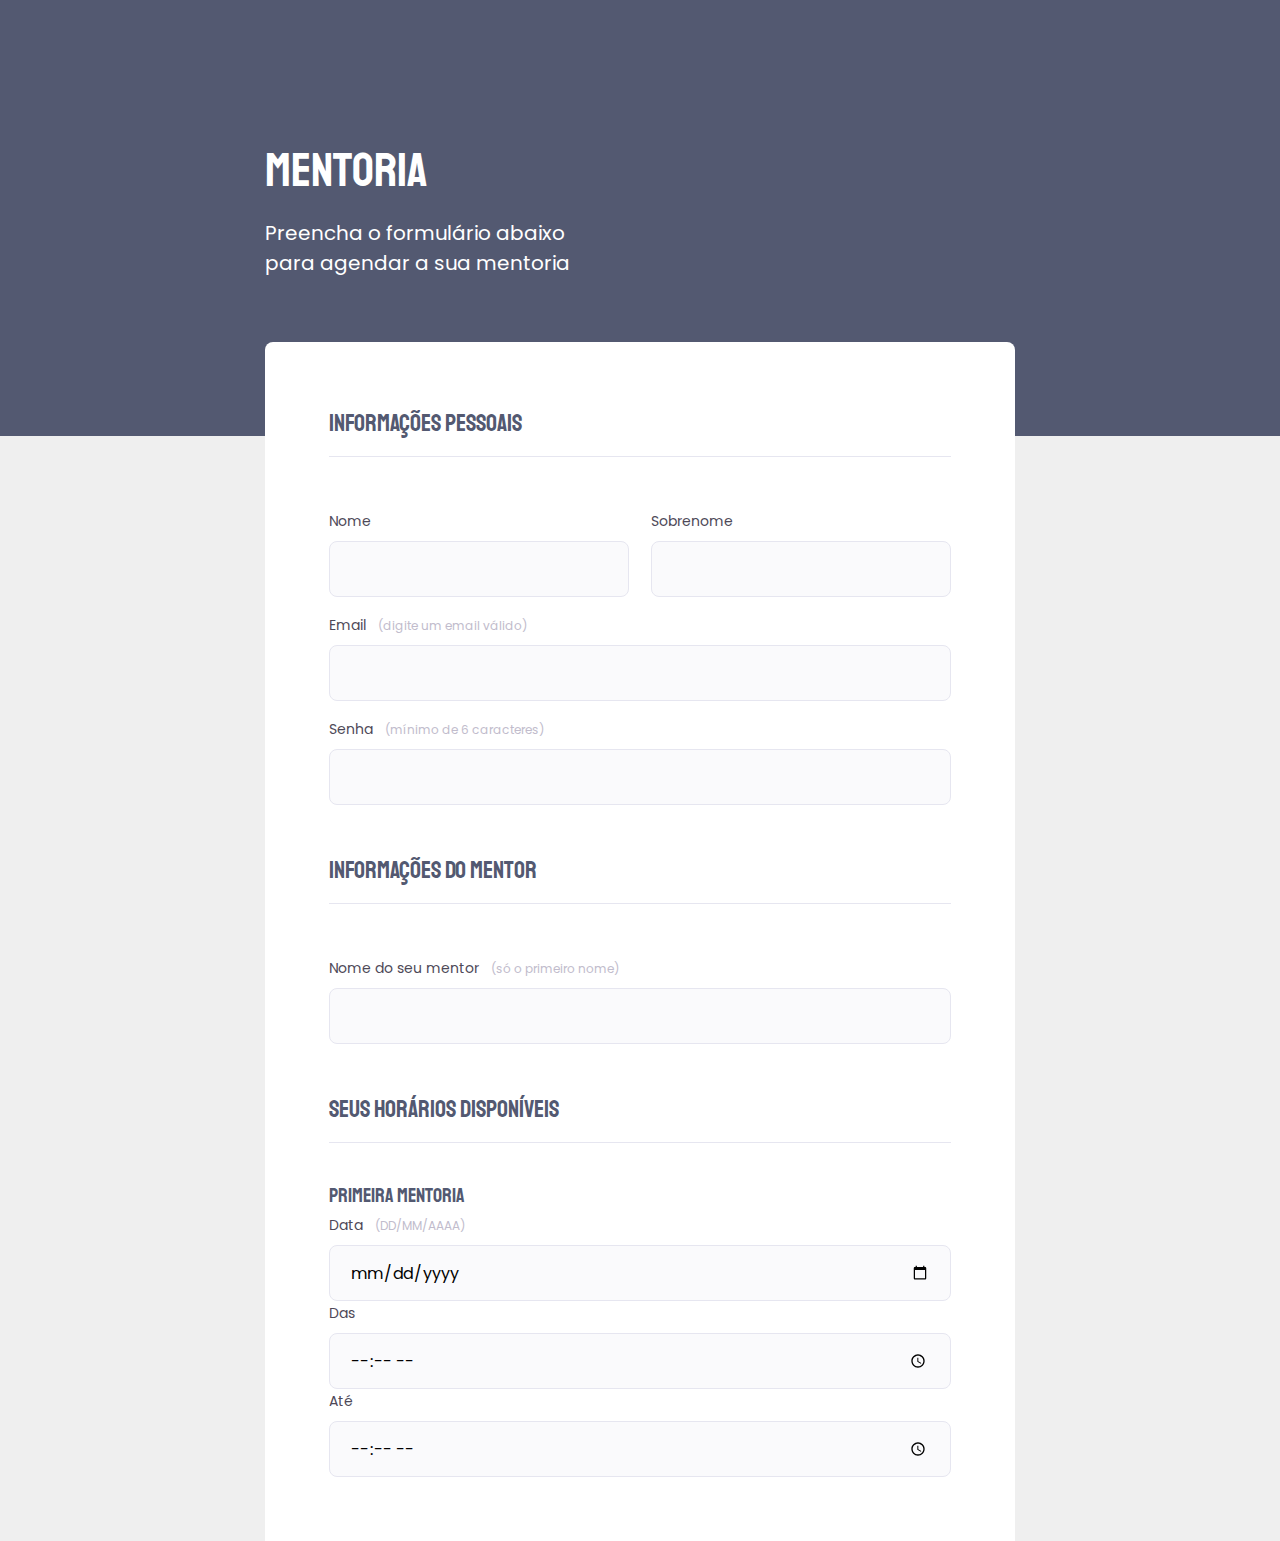
<file: Projeto 03 meu/index.html>
<!DOCTYPE html>
<html lang="pt-br">
  <head>
    <meta charset="UTF-8" />
    <link rel="stylesheet" href="style.css" />
    <link rel="preconnect" href="https://fonts.googleapis.com" />
    <link rel="preconnect" href="https://fonts.gstatic.com" crossorigin />
    <link
      href="https://fonts.googleapis.com/css2?family=Poppins&family=Staatliches&display=swap"
      rel="stylesheet"
    />
    <meta name="viewport" content="width=device-width, initial-scale=1.0" />
    <title>Projeto 3 Mentoria</title>
  </head>
  <body>
    <div class="page">
      <header>
        <h1>Mentoria</h1>

        <p>Preencha o formulário abaixo para agendar a sua mentoria</p>
      </header>

      <form id="my-form">
        <fieldset>
          <div class="fieldset-wrapper">
            <legend>Informações Pessoais</legend>

            <div id="nome-sobrenome">
              <div class="input-wrapper">
                <label for="event-name">Nome</label>
                <input type="text" id="event-name" />
              </div>

              <div class="input-wrapper">
                <label for="event-lastname">Sobrenome</label>
                <input type="text" id="event-lastname" />
              </div>
            </div>

            <div class="input-wrapper">
              <label for="event-email"
                >Email <span>(digite um email válido)</span></label
              >
              <input type="email" id="event-email" />
            </div>

            <div class="input-wrapper">
              <label for="event-password"
                >Senha <span>(mínimo de 6 caracteres)</span>
              </label>
              <input type="password" id="event-password" />
            </div>
        </fieldset>

              <fieldset>
              <div class="fieldset-wrapper">
								<legend>Informações do mentor</legend>
                  <div class="input-wrapper">
                <label for="event-mentorname">Nome do seu mentor <span>(só o primeiro nome)</span></label>
                <input type="text" id="event-mentorname" />
                    </div>
               </fieldset>

               <fieldset>
                <div class="fieldsett-wrapper">
                  <legend>Seus horários disponíveis</legend>

                  <h1>Primeira mentoria</h1>

                  <fieldset>

                  </fieldset>
                  <div class="primeira">
                   <div class="input-wrapper">
                    <label for="event-begin">Data <span>(DD/MM/AAAA)</span></label>
                    <input type="date">
                  </div>
                </div>

                <div class="segunda">
                  <div class="input-wrapper">
                    <label for="event-time">Das</label>
                    <input type="time" id="event-time">
                </div>
                  </div>

                  <div class="terceira">
                    <div class="input-wrapper">
                      <label for="event-end">Até</label>
                     <input type="time" id="event-end">
                    </div>
                    
                  </div>
                  </div>

            
              </fieldset>


      </form>
    </div>
  </body>
</html>
</file>
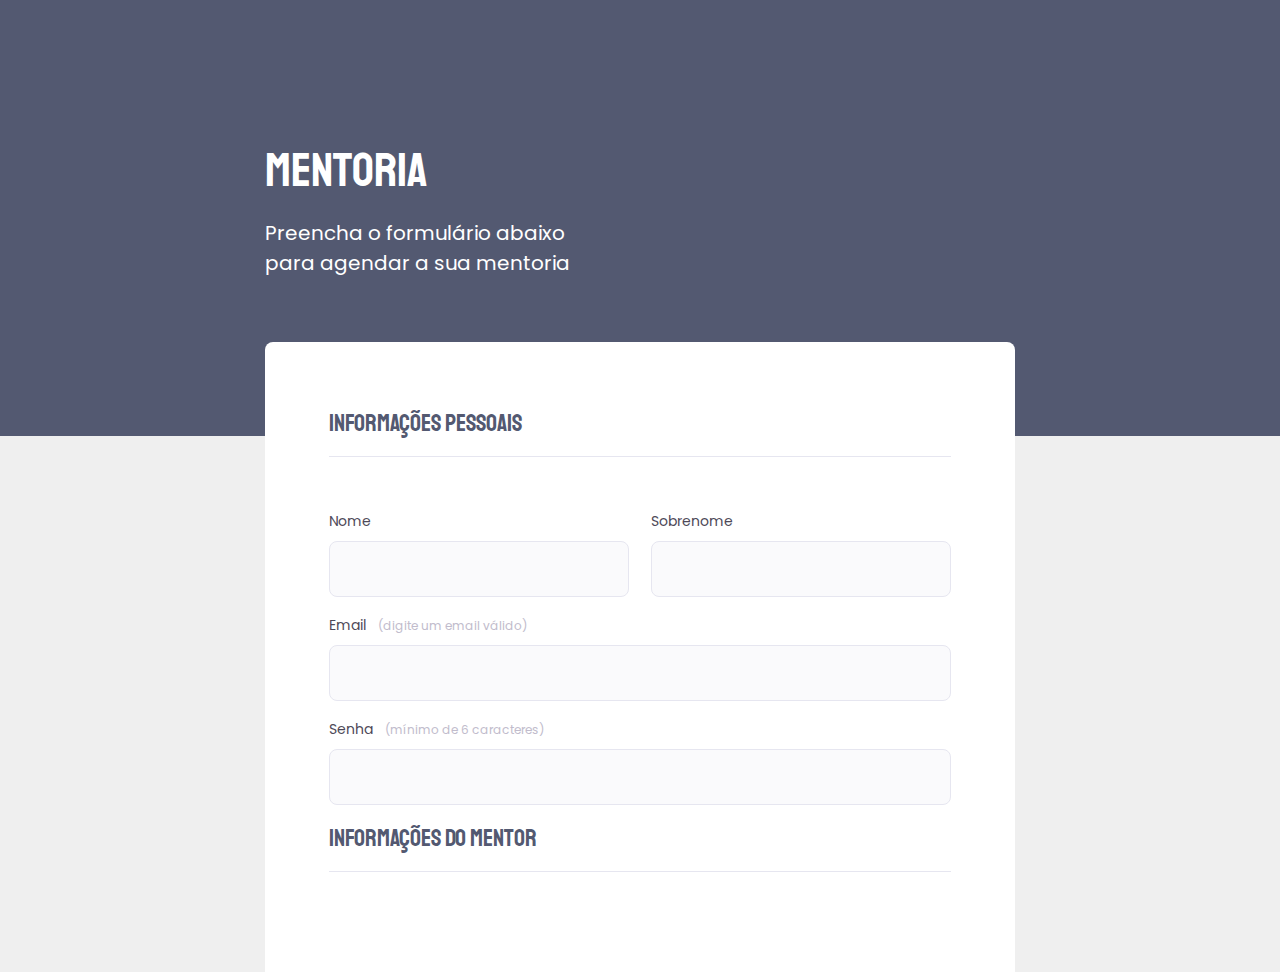
<file: projeto inicial/index.html>
<!DOCTYPE html>
<html lang="pt-br">
  <head>
    <meta charset="UTF-8" />
    <link rel="stylesheet" href="style.css" />
    <link rel="preconnect" href="https://fonts.googleapis.com" />
    <link rel="preconnect" href="https://fonts.gstatic.com" crossorigin />
    <link
      href="https://fonts.googleapis.com/css2?family=Poppins&family=Staatliches&display=swap"
      rel="stylesheet"
    />
    <meta name="viewport" content="width=device-width, initial-scale=1.0" />
    <title>Projeto 3 Mentoria</title>
  </head>
  <body>
    <div class="page">
      <header>
        <h1>Mentoria</h1>

        <p>Preencha o formulário abaixo para agendar a sua mentoria</p>
      </header>

      <form id="my-form">
        <fieldset>
          <div class="fieldset-wrapper">
            <legend>Informações Pessoais</legend>

            <div id="nome-sobrenome">
              <div class="input-wrapper">
                <label for="event-name">Nome</label>
                <input type="text" id="event-name" />
              </div>

              <div class="input-wrapper">
                <label for="event-lastname">Sobrenome</label>
                <input type="text" id="event-lastname" />
              </div>
            </div>

            <div class="input-wrapper">
              <label for="event-email"
                >Email <span>(digite um email válido)</span></label
              >
              <input type="email" id="event-email" />
            </div>

            <div class="input-wrapper">
              <label for="event-password"
                >Senha <span>(mínimo de 6 caracteres)</span>
              </label>
              <input type="password" id="event-password" />
            </div>

            <fieldset>
              <div class="fieldset-wrapper">
								<legend>Informações do mentor</legend>
							</div>
            </fieldset>
          </div>
        </fieldset>
      </form>
    </div>
  </body>
</html>
</file>
<file: Projeto 03 meu/style.css>
* {
  box-sizing: border-box;
  margin: 0;
  padding: 0;
}

body {
  background: #efefef;
}

.page {
  width: 750px;
  margin: auto;
}

body::before {
  content: "";
  width: 100%;
  position: absolute;
  z-index: -1;
  background: #535971;
  height: 436px;
  top: 0;
  left: 0;
}

header {
  width: 350px;
  margin-top: 140px;
}

header h1 {
  font-family: "Staatliches", sans-serif;
  color: #fff;
  font-size: 48px;
  font-weight: 400;
}

header p {
  margin-top: 18px;
  color: #fff;
  font-size: 20px;
  font-style: normal;
  font-weight: 400;
  font-family: "Poppins", sans-serif;
}

form {
  margin-top: 64px;
  background: #ffffff;
  border-radius: 8px 8px 0 0;
  min-height: 300px;
  padding: 64px;
  display: flex;
  flex-direction: column;
  gap: 48px;
}

fieldset {
  border: none;
}

.fieldset-wrapper {
  display: flex;
  flex-direction: column;
  gap: 16px;
}

fieldset legend {
  color: #535971;
  font-family: "Staatliches", sans-serif;
  font-size: 24px;
  font-weight: 400;
  line-height: 34px;
  border-bottom: 1px solid #e6e6f0;
  padding-bottom: 16px;
  margin-bottom: 36px;
}

#nome-sobrenome,
#primeira {
  display: flex;
  flex-direction: row;
  gap: 22px;
}

#nome-sobrenome input {
  width: 300px;
}

.input-wrapper {
  display: flex;
  flex-direction: column;
  gap: 8px;
}

.input-wrapper input {
  border-radius: 8px;
  border: 1px solid var(--Back-Lines-in-white, #e6e6f0);
  background: var(--Shapes-02, #fafafc);
  height: 56px;
  padding: 20px;
  font-family: "Poppins", sans-serif;
  font-size: 16px;
  color: #000000;
}

.input-wrapper label {
  color: #4e4958;
  font-family: "Poppins", sans-serif;
  font-size: 14px;
  font-style: normal;
  font-weight: 400;
  line-height: 24px;
}

.input-wrapper label span {
  color: #c1bccc;
  font-size: 12px;
  font-weight: 400;
  line-height: 20px;
  margin-left: 8px;
  align-items: center;
}

fieldset h1 {
  color: #535971;
  font-family: "Staatliches", sans-serif;
  font-size: 20px;
  font-style: normal;
  font-weight: 400;
  line-height: 34px;
}
</file>
<file: projeto inicial/style.css>
* {
	box-sizing: border-box;
	margin: 0;
	padding: 0;
}

body {
  background: #EFEFEF;
}

.page {
  width: 750px;
  margin: auto;
}

body::before {
  content: '';
  width: 100%;
  position: absolute;
  z-index: -1;
  background: #535971;
  height: 436px;
  top: 0;
  left: 0;
}

header {
  width: 350px;
  margin-top: 140px;
}

header h1 {
  font-family: 'Staatliches', sans-serif;
  color: #FFF;
  font-size: 48px;
  font-weight: 400;
}

header p {
  margin-top: 18px;
  color: #FFF;
  font-size: 20px;
  font-style: normal;
  font-weight: 400;
  font-family: 'Poppins', sans-serif;
}

form {
  margin-top: 64px;
  background: #FFFFFF;
  border-radius: 8px 8px 0 0;
  min-height: 300px;
  padding: 64px;
  display: flex;
  flex-direction: column;
  gap: 48px;
}

fieldset {
  border: none;
}

.fieldset-wrapper {
  display: flex;
  flex-direction: column;
  gap: 16px;
}

fieldset legend {
color: #535971;
font-family: Staatliches;
font-size: 24px;
font-weight: 400;
line-height: 34px;
border-bottom: 1px solid #E6E6F0;
padding-bottom: 16px;
margin-bottom: 36px;
}

#nome-sobrenome {
  display: flex;
  flex-direction: row;
  gap: 22px;
 
}

#nome-sobrenome input {
  width: 300px;
}

.input-wrapper {
  display: flex;
  flex-direction: column;
  gap: 8px;
}

.input-wrapper input {
  border-radius: 8px;
  border: 1px solid var(--Back-Lines-in-white, #E6E6F0);
  background: var(--Shapes-02, #FAFAFC);
  height: 56px;
  padding: 20px;
  font-family: 'Poppins', sans-serif;
  font-size: 16px;
  color: #000000;
}

.input-wrapper label {
  color: #4E4958;
  font-family: 'Poppins', sans-serif;
  font-size: 14px;
  font-style: normal;
  font-weight: 400;
  line-height: 24px;
  
}

.input-wrapper label span {
  color: #C1BCCC;
 font-size: 12px;
 font-weight: 400;
 line-height: 20px;
 margin-left: 8px;
}
</file>
